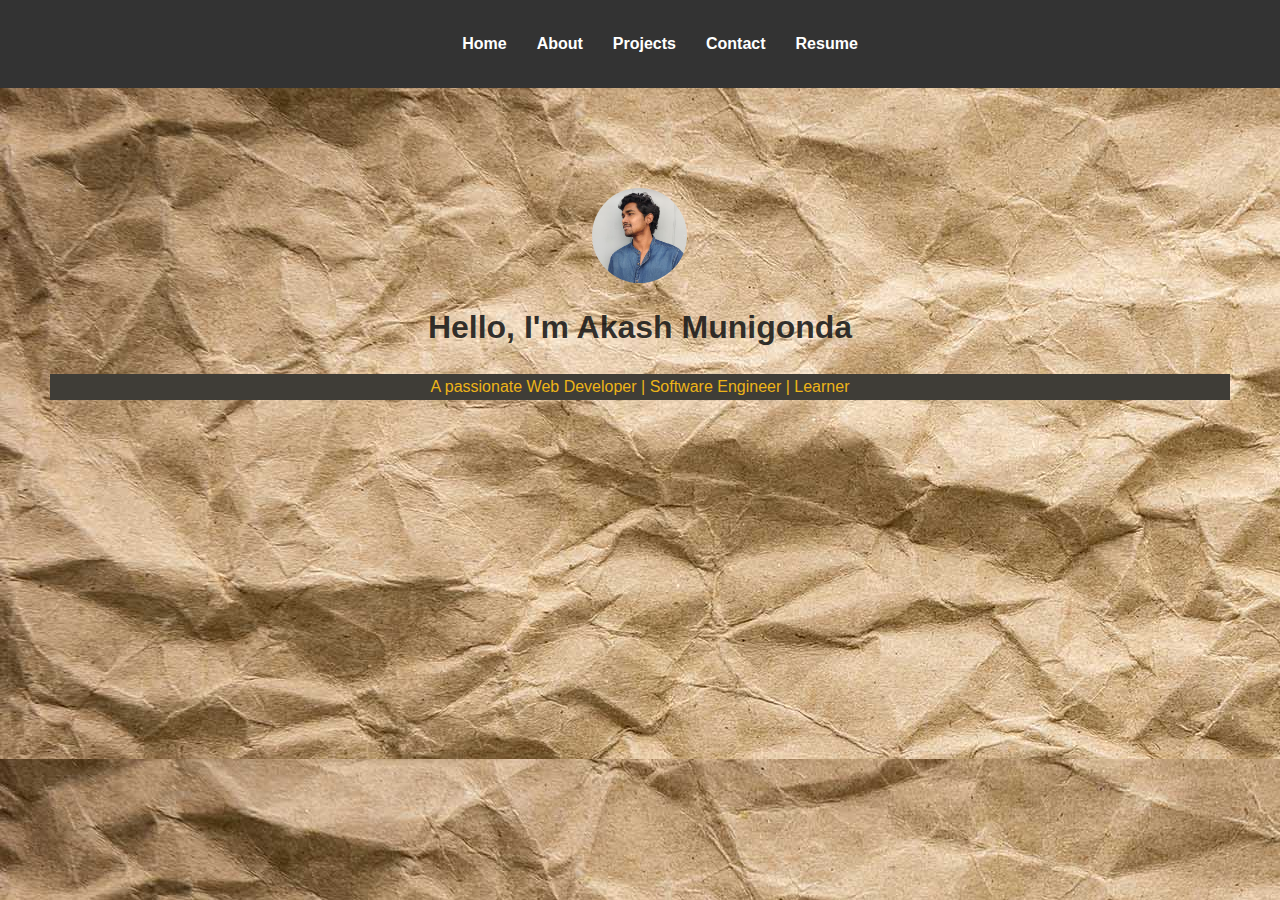
<file: Personal Portfolio Website/index.html>
<!DOCTYPE html>
<html lang="en">
<head>
  <meta charset="UTF-8">
  <meta name="viewport" content="width=device-width, initial-scale=1.0">
  <title>My Portfolio | Home</title>
  <link rel="stylesheet" href="style.css">
</head>
<body>
  <header>
    <nav>
      <ul class="nav-links">
        <li><a href="index.html">Home</a></li>
        <li><a href="about.html">About</a></li>
        <li><a href="projects.html">Projects</a></li>
        <li><a href="contact.html">Contact</a></li>
        <li><a href="c:\Users\AKASH MUNIGONDA\Desktop\Resume.pdf" target="_blank">Resume</a></li>
      </ul>
    </nav>
  </header>

  <section class="home">
    <img src="image/p.jpg" alt="Profile Picture" class="profile-pic">
    <h1>Hello, I'm <span>Akash Munigonda</span></h1>
    <p>A passionate Web Developer | Software Engineer | Learner</p>
  </section>

  <script src="script.js"></script>
</body>
</html>
</file>
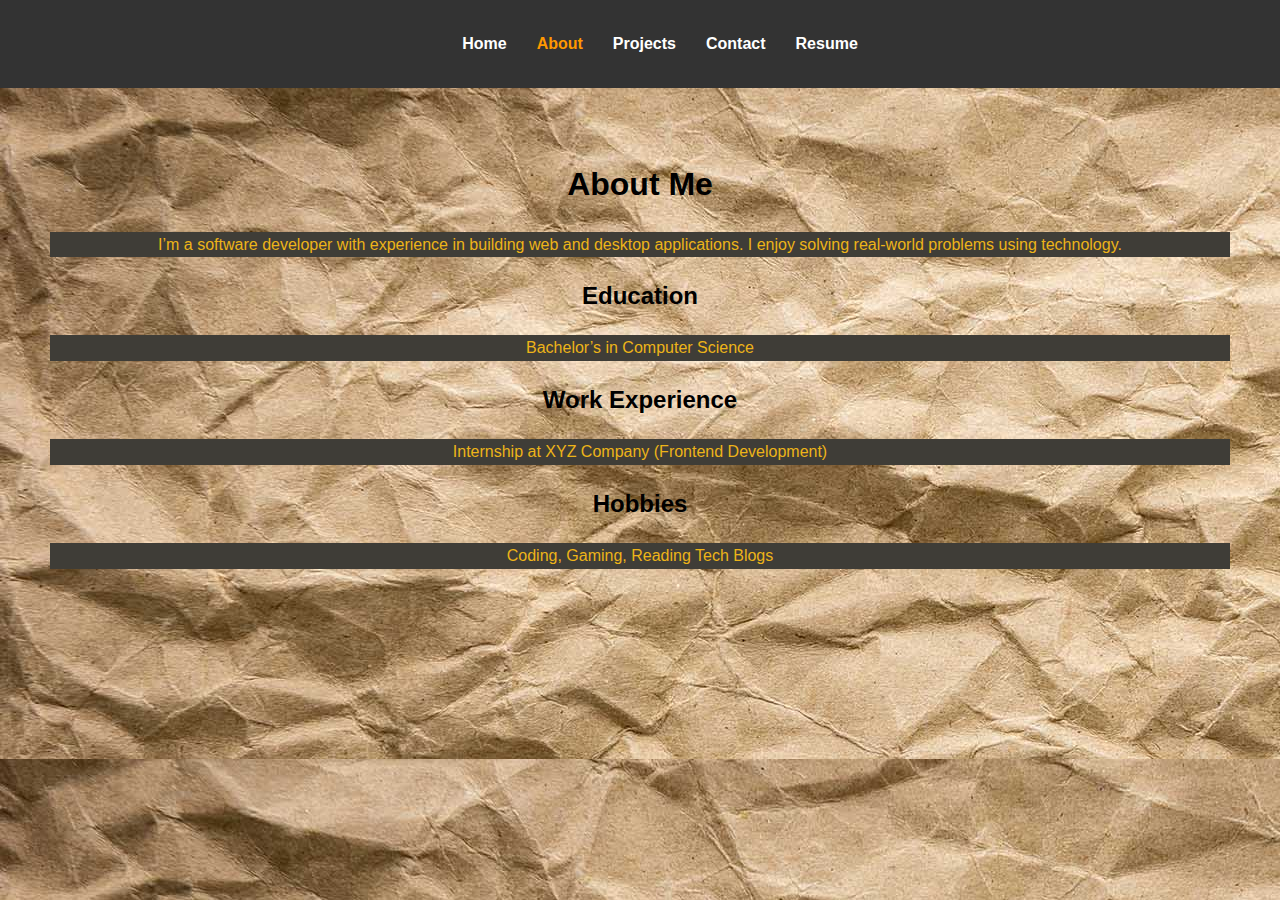
<file: Personal Portfolio Website/about.html>
<!DOCTYPE html>
<html lang="en">
<head>
  <meta charset="UTF-8">
  <meta name="viewport" content="width=device-width, initial-scale=1.0">
  <title>About Me</title>
  <link rel="stylesheet" href="style.css">
</head>
<body>
  <header>
    <nav>
      <ul class="nav-links">
        <li><a href="index.html">Home</a></li>
        <li><a href="about.html" class="active">About</a></li>
        <li><a href="projects.html">Projects</a></li>
        <li><a href="contact.html">Contact</a></li>
        <li><a href="c:\Users\AKASH MUNIGONDA\Desktop\Resume.pdf" target="_blank">Resume</a></li>
      </ul>
    </nav>
  </header>

  <section class="about">
    <h1>About Me</h1>
    <p>I’m a software developer with experience in building web and desktop applications. I enjoy solving real-world problems using technology.</p>
    
    <h2>Education</h2>
    <p>Bachelor’s in Computer Science</p>

    <h2>Work Experience</h2>
    <p>Internship at XYZ Company (Frontend Development)</p>

    <h2>Hobbies</h2>
    <p>Coding, Gaming, Reading Tech Blogs</p>
  </section>
</body>
</html>
</file>
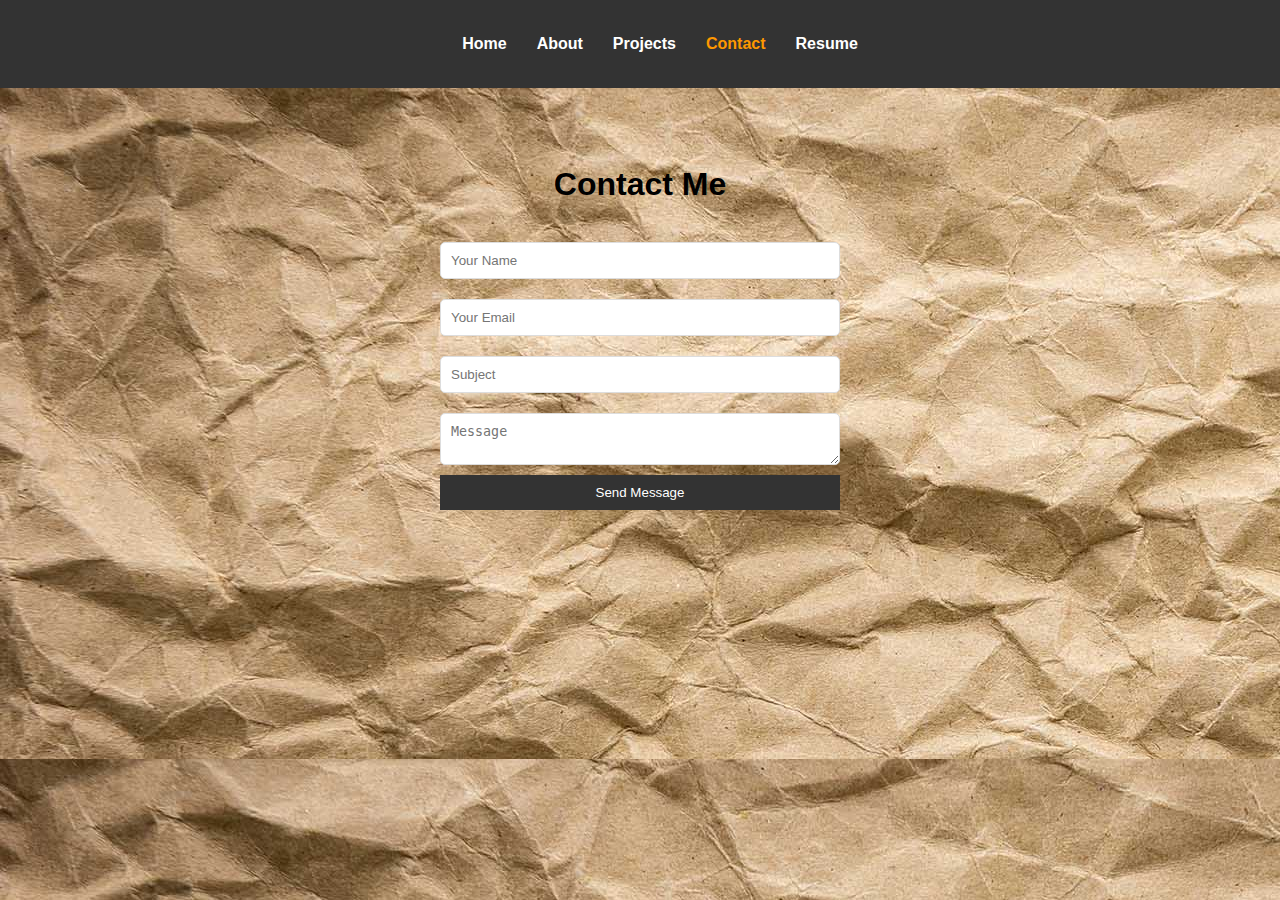
<file: Personal Portfolio Website/contact.html>
<!DOCTYPE html>
<html lang="en">
<head>
  <meta charset="UTF-8">
  <meta name="viewport" content="width=device-width, initial-scale=1.0">
  <title>Contact Me</title>
  <link rel="stylesheet" href="style.css">
</head>
<body>
  <header>
    <nav>
      <ul class="nav-links">
        <li><a href="index.html">Home</a></li>
        <li><a href="about.html">About</a></li>
        <li><a href="projects.html">Projects</a></li>
        <li><a href="contact.html" class="active">Contact</a></li>
        <li><a href="c:\Users\AKASH MUNIGONDA\Desktop\Resume.pdf" target="_blank">Resume</a></li>
      </ul>
    </nav>
  </header>

  <section class="contact">
    <h1>Contact Me</h1>
    <form id="contactForm">
      <input type="text" id="name" placeholder="Your Name" required>
      <input type="email" id="email" placeholder="Your Email" required>
      <input type="text" id="subject" placeholder="Subject" required>
      <textarea id="message" placeholder="Message" required></textarea>
      <button type="submit">Send Message</button>
    </form>
    <p id="formMessage"></p>
  </section>

  <script src="script.js"></script>
</body>
</html>
</file>
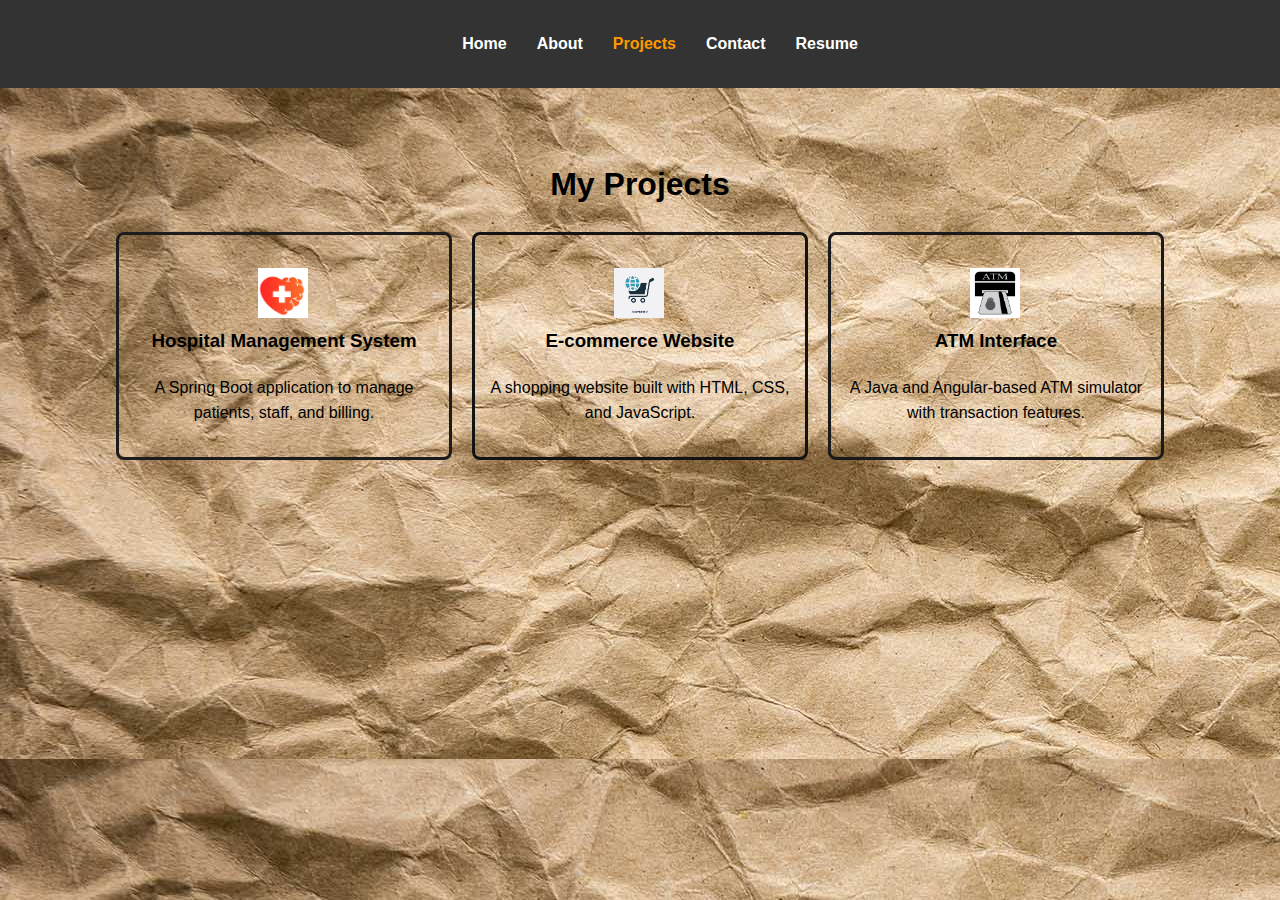
<file: Personal Portfolio Website/projects.html>
<!DOCTYPE html>
<html lang="en">
<head>
  <meta charset="UTF-8">
  <meta name="viewport" content="width=device-width, initial-scale=1.0">
  <title>Projects</title>
  <link rel="stylesheet" href="style.css">
</head>
<body>
  <header>
    <nav>
      <ul class="nav-links">
        <li><a href="index.html">Home</a></li>
        <li><a href="about.html">About</a></li>
        <li><a href="projects.html" class="active">Projects</a></li>
        <li><a href="contact.html">Contact</a></li>
        <li><a href="c:\Users\AKASH MUNIGONDA\Desktop\Resume.pdf" target="_blank">Resume</a></li>
      </ul>
    </nav>
  </header>

  <section class="projects">
    <h1>My Projects</h1>
    <div class="project-gallery">
      <div class="project-card">
        <img src="image/ll.png" alt="Project 1">
        <h3>Hospital Management System</h3>
        <p>A Spring Boot application to manage patients, staff, and billing.</p>
      </div>
      <div class="project-card2">
        <img src="image/k.jpg" alt="Project 2">
        <h3>E-commerce Website</h3>
        <p>A shopping website built with HTML, CSS, and JavaScript.</p>
      </div>
      <div class="project-card3">
        <img src="image/3.jpg" alt="Project 3">
        <h3>ATM Interface</h3>
        <p>A Java and Angular-based ATM simulator with transaction features.</p>
      </div>
    </div>
  </section>
</body>
</html>
</file>
<file: Personal Portfolio Website/style.css>
body {
  font-family: Arial, sans-serif;
  margin: 0;
  padding: 0;
  line-height: 1.6;
  background-image: url(image/kraft-paper.jpg);
  background-color: #ff9800;
}

header {
  background: #333;
  padding: 15px;
}

.nav-links {
  display: flex;
  justify-content: center;
  list-style: none;
}

.nav-links li {
  margin: 0 15px;
}

.nav-links a {
  color: white;
  text-decoration: none;
  font-weight: bold;
}

.nav-links a.active, .nav-links a:hover {
  color: #ff9800;
}

.home h1
{
  color: #181818df;
}

.home p
{
  color: #edb419;
  background-color: #3f3d37;
}

.home img
{
    position: relative;
     width: 95px;
     top: 30px;
     left: -1px;
     transition: all 0.5s;
}

.home img:hover
 {
    transform: scale(1.4);
    z-index: 2;
 }

.home, .about, .projects, .contact {
  padding: 50px;
  text-align: center;
}

.profile-pic {
  width: 150px;
  border-radius: 50%;
  margin: 20px 0;
}

.project-gallery {
  display: flex;
  flex-wrap: wrap;
  justify-content: center;
  gap: 20px;
}

.project-card {
  width: 300px;
  border: 3px solid #1d1c1c;
  padding: 15px;
  border-radius: 8px;
  transition: transform 0.3s;
}

.project-card2 {
  width: 300px;
  border: 3px solid #131313;
  padding: 15px;
  border-radius: 8px;
  transition: transform 0.3s;
}

.project-card3 {
  width: 300px;
  border: 3px solid #1b1a1a;
  padding: 15px;
  border-radius: 8px;
  transition: transform 0.3s;
}

.project-card img
{
  position: relative;
  width: 50px;
  top: 18px;
  left: -1px;
  transition: all 0.5s;
}

.project-card2 img
{
  position: relative;
  width: 50px;
  top: 18px;
  left: -1px;
  transition: all 0.5s;
}

.project-card3 img
{
  position: relative;
  width: 50px;
  top: 18px;
  left: -1px;
  transition: all 0.5s;
}

.project-card:hover {
  transform: scale(1.05);
}

.project-card2:hover {
  transform: scale(1.05);
}

.project-card3:hover {
  transform: scale(1.05);
}

.about p
{
  color: #edb419;
  background-color: #3f3d37;
}

form {
  max-width: 400px;
  margin: auto;
  display: flex;
  flex-direction: column;
}

form input, form textarea {
  margin: 10px 0;
  padding: 10px;
  border-radius: 5px;
  border: 1px solid #ddd;
}

form button {
  padding: 10px;
  background: #333;
  color: white;
  border: none;
  cursor: pointer;
}

form button:hover {
  background: #ff9800;
}

@media (max-width: 768px) {
  .project-gallery {
    flex-direction: column;
    align-items: center;
  }
}
</file>
